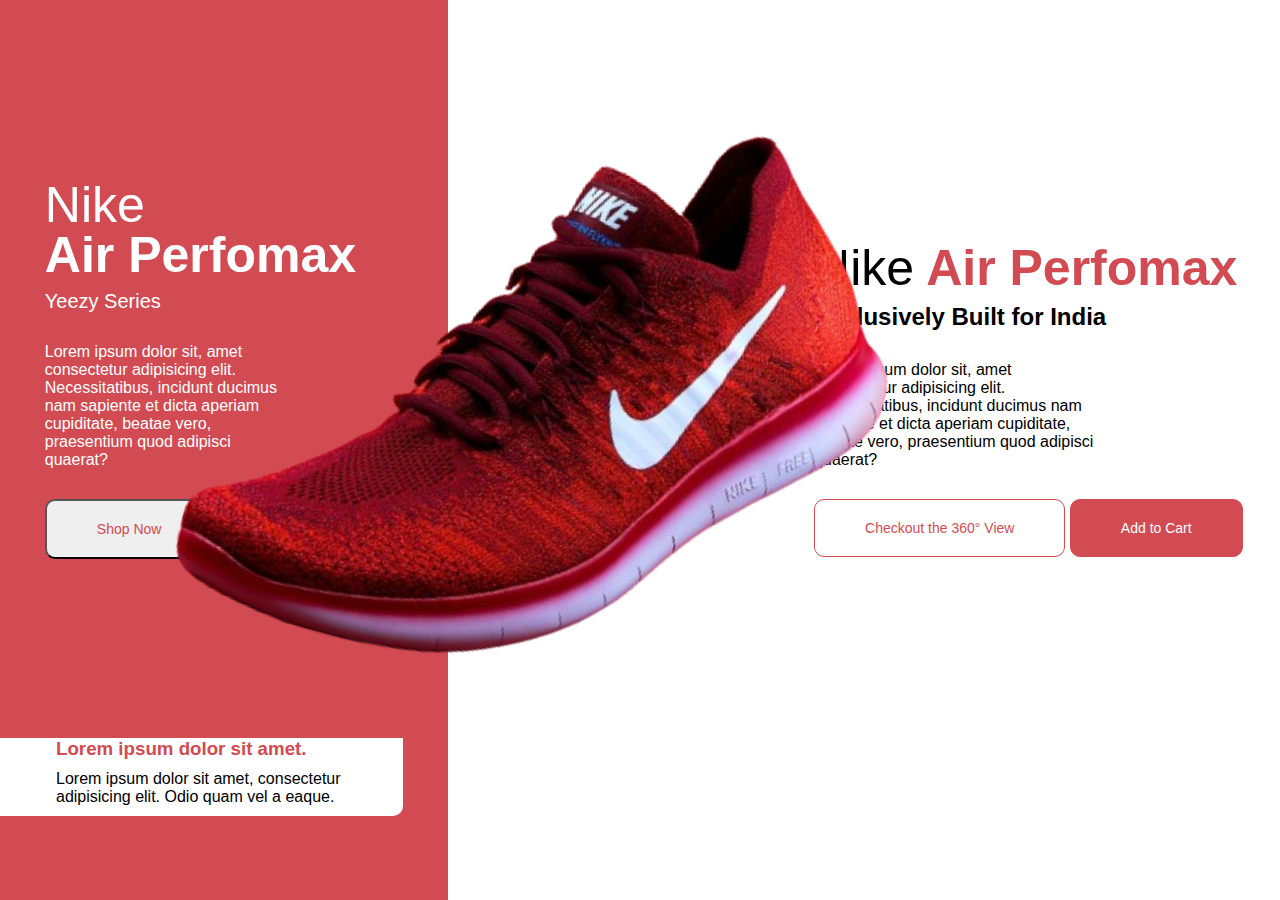
<file: web-07/index.html>
<!DOCTYPE html>
<html lang="en">
<head>
    <meta charset="UTF-8">
    <meta name="viewport" content="width=device-width, initial-scale=1.0">
    <link rel="stylesheet" href="style.css">
    <title>Nike</title>
</head>
<body>
    <div id="main">
        <div id="left">
            <div id="text">
                <h1 class="a"><span>Nike</span><br/>Air Perfomax</h1>
                <h2 class="a">Yeezy Series</h2>
                <p class="a">Lorem ipsum dolor sit, amet consectetur adipisicing elit. Necessitatibus, incidunt ducimus nam sapiente et dicta aperiam cupiditate, beatae vero, praesentium quod adipisci quaerat?</p>
                <button class="a">Shop Now</button>
            </div>   
            <div class="a" id="btm">
                <h3>Lorem ipsum dolor sit amet.</h3>
                <p>Lorem ipsum dolor sit amet, consectetur adipisicing elit. Odio quam vel a eaque.</p>
            </div>
        </div>
        <div id="right">
            <div id="center">
                <h1 class="a"><span>Nike</span> Air Perfomax</h1>
                <h2 class="a">Exclusively Built for India</h2>
                <p class="a">Lorem ipsum dolor sit, amet consectetur adipisicing elit. Necessitatibus, incidunt ducimus nam sapiente et dicta aperiam cupiditate, beatae vero, praesentium quod adipisci quaerat?</p>
                <div class="a" id="btns">
                    <button>Checkout the 360° View</button>
                    <button>Add to Cart</button>
                </div>
        
            </div>
        <img src="./red-nike.png" alt="nike air perfomax">
        </div>
    </div>
    <script src="https://cdnjs.cloudflare.com/ajax/libs/gsap/3.12.4/gsap.min.js" integrity="sha512-EZI2cBcGPnmR89wTgVnN3602Yyi7muWo8y1B3a8WmIv1J9tYG+udH4LvmYjLiGp37yHB7FfaPBo8ly178m9g4Q==" crossorigin="anonymous" referrerpolicy="no-referrer"></script>
    <script src="script.js"></script>
</body>
</html>
</file>
<file: web-07/style.css>
* {
  margin: 0;
  padding: 0;
  box-sizing: border-box;
}

html, body {
  width: 100%;
  height: 100%;
  font-family: Verdana, Geneva, Tahoma, sans-serif;
}

#main{
    width:100%;
    height:100vh;
    display: flex;
}

#left{
    padding-left: 40px;
    width:35%;
    height:100vh;
    background-color: #d24b52;
    position: relative;
}

#left #text{
    position: absolute;
    width: 90%;
    top: 20%;
    left: 10%;
    color: white;
}

#left h1 span{
    font-weight: 300;
}

#left h1{
    font-size: 50px;
    line-height: 1;
    margin-bottom: 10px;
}

#left h2{
    font-size: 20px;
    font-weight: 500;
}

#left #text p{
    width: 60%;
    margin-top: 30px;

}

#left button{
    margin-top: 30px;
    padding: 20px 50px;
    border-radius: 10px;
    font-size: 14px;
    color: #d24b52;
}

#left button:hover {
    -webkit-box-shadow:0px 0px 300px 0px rgba(255,46,91,1);
-moz-box-shadow: 0px 0px 300px 0px rgba(255,46,91,1);
box-shadow: 0px 0px 300px 0px rgba(255,46,91,1);
}

#left #btm{
    position: absolute;
    left: 0;
    top: 82%;
    width: 90%;
    padding-left: 56px;
    background-color: white;
    border-radius: 0px 0px 10px 0px;
}

#btm h3{
    color: #d24b52;
}

#btm p{
    width: 90%;
    padding: 10px 0px;
}

#right{
    position: relative;
    width:65%;
    height:100vh;
    background-color: white;
}

#right #center{
    position: absolute;
    top: 27%;
    left: 44%;
}

#right #center span{
    font-weight: 300;
    color: black;
}

#right #center h1{
    color: #d24b52;
    font-weight: 800;
    font-size: 50px;
    line-height: 1;
    margin-bottom: 10px;
}

#right #center p{
    margin-top: 30px;
    width: 60%;
}

#right button:nth-child(1){
    margin-top: 30px;
    padding: 20px 50px;
    border-radius: 10px;
    font-size: 14px;
    color: #d24b52;
    border: 1px solid #d24b52;
    background-color: transparent;
}

#right button:nth-child(2){
    margin-top: 30px;
    padding: 20px 50px;
    border-radius: 10px;
    font-size: 14px;
    color: white;
    border: 1px solid #d24b52;
    background-color: #d24b52;
}

#right button:hover {
    -webkit-box-shadow:0px 0px 300px 0px rgba(255,46,91,1);
-moz-box-shadow: 0px 0px 300px 0px rgba(255,46,91,1);
box-shadow: 0px 0px 300px 0px rgba(255,46,91,1);    
}

#right img {
    width: 90%;
    height: 80%;
    position: absolute;
    top: 5%;
    left: -32%;
    transform: rotate(15deg);
    object-fit: cover;
    object-position: center;
}
</file>
